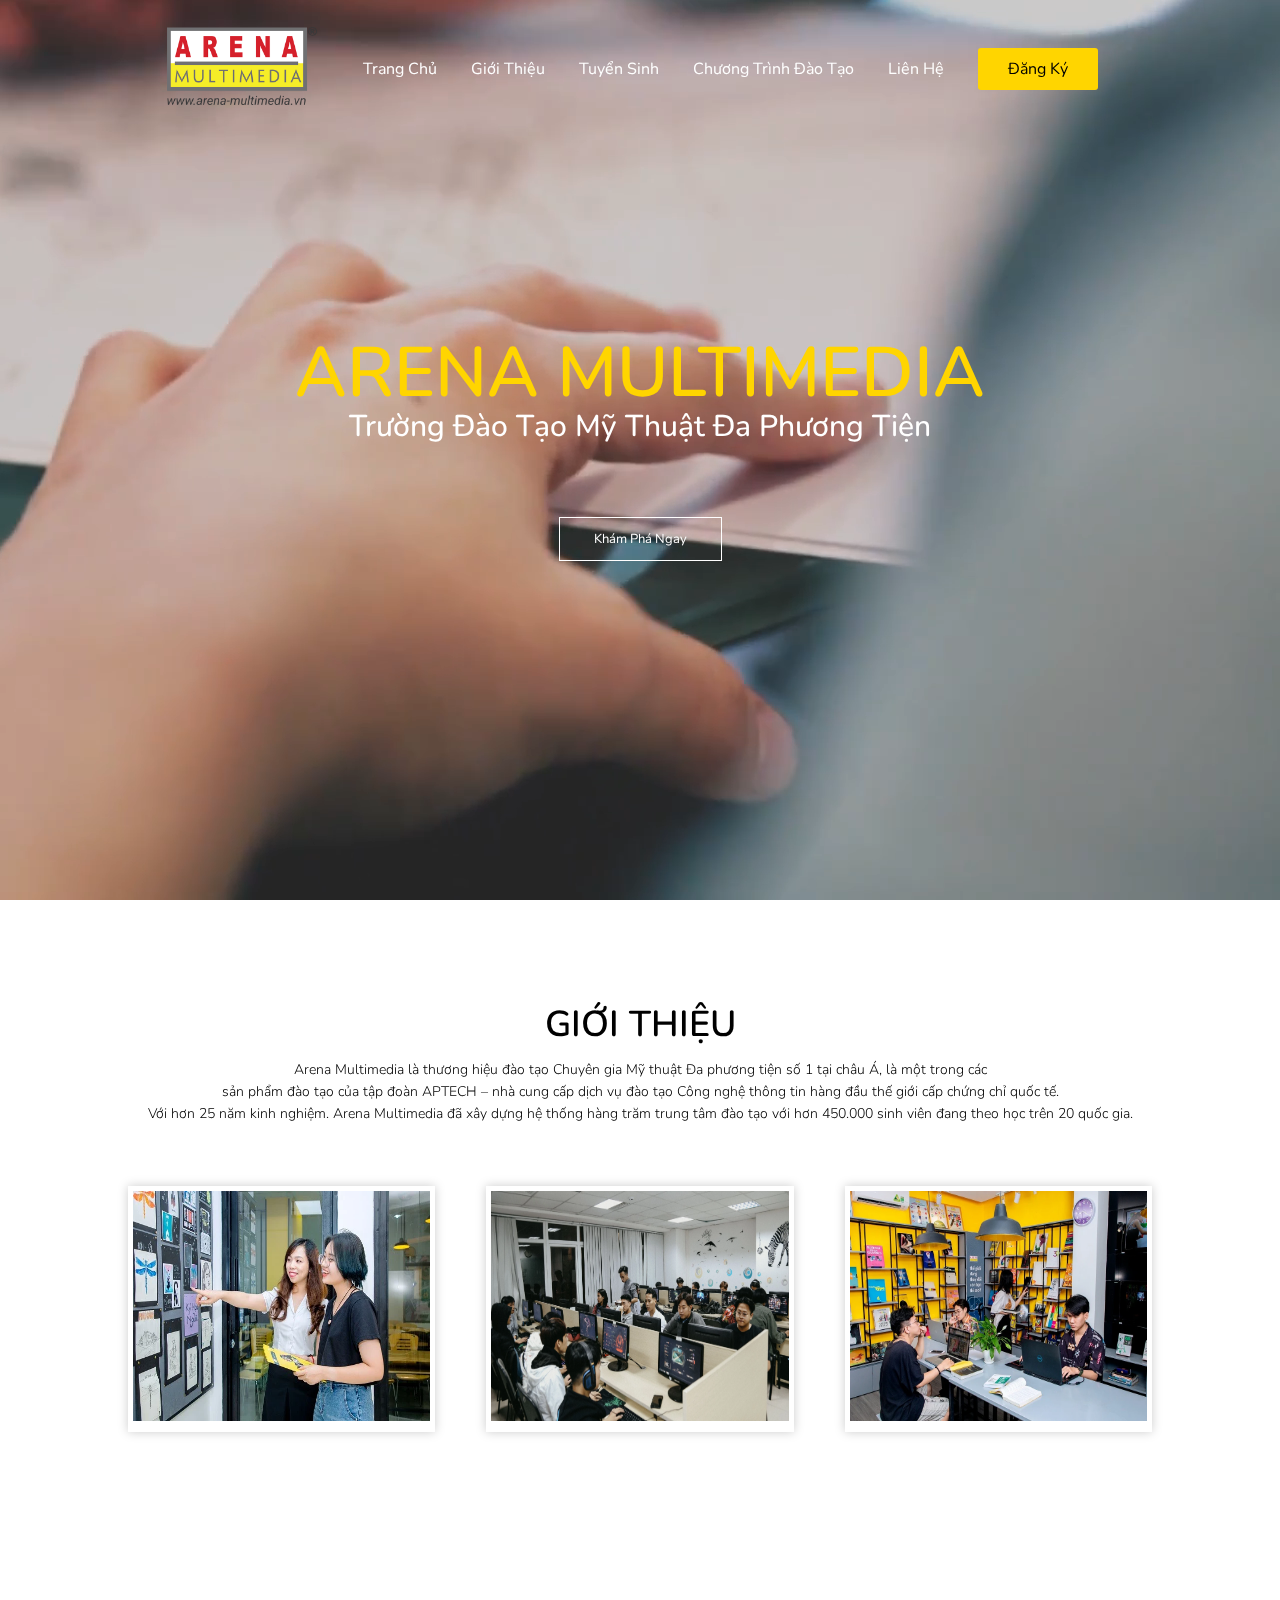
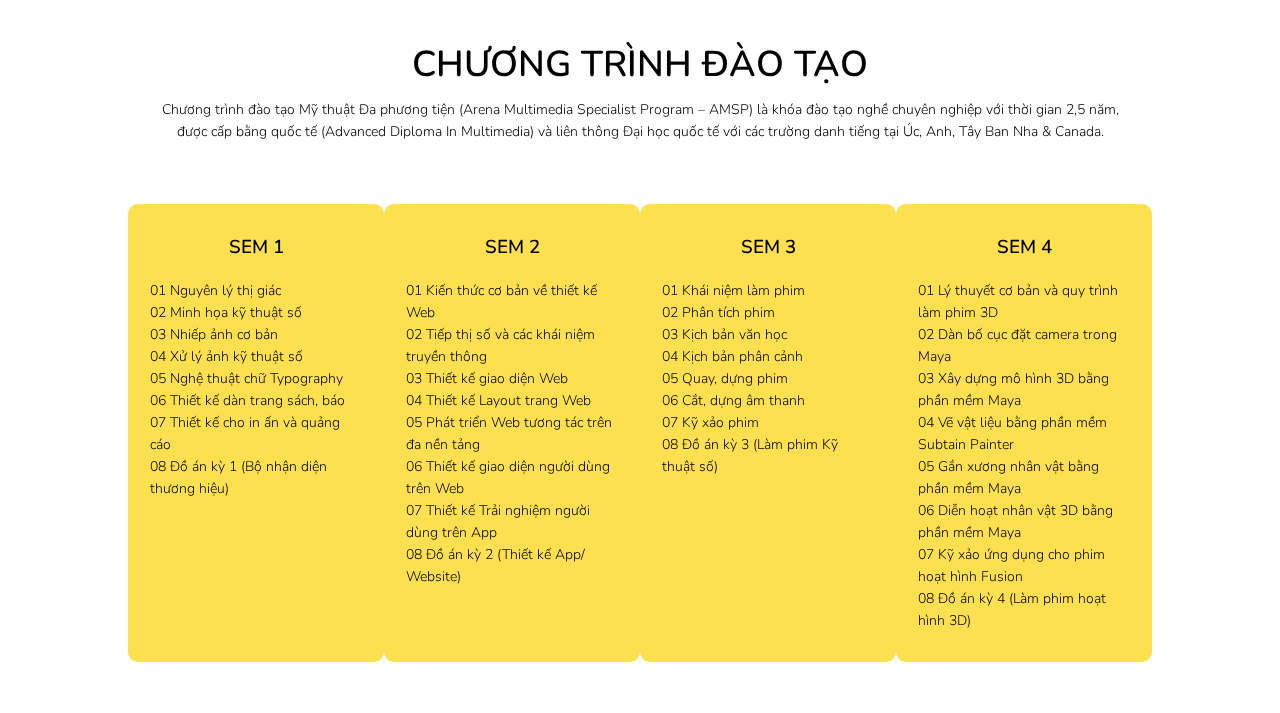
<file: index.html>
<!DOCTYPE html>
<html lang="en">
<head>
    <meta charset="UTF-8">
    <meta http-equiv="X-UA-Compatible" content="IE=edge">
    <meta name="viewport" content="width=device-width, initial-scale=1.0">
    <link rel="stylesheet" href="css/style.css">
    <link rel="preconnect" href="https://fonts.googleapis.com"> 
<link rel="preconnect" href="https://fonts.gstatic.com" crossorigin> 
<link href="https://fonts.googleapis.com/css2?family=Nunito:wght@200;300;400;600;700&display=swap" rel="stylesheet">
    <title>ARENA MULTIMEDIA</title>
</head>
<body>
    <section class="header">
        
        <video autoplay loop class="back-video" muted plays-inline>
            <source src="video/school_-_80 (Original).mp4" type="video/mp4">


        </video>

    <nav>
        <a href="index.html"><img src="images/logo.webp" alt="ảnh logo" class="logo"></a>
        
        <div class="nav-links">
        <ul >
            <li><a href="index.html">Trang Chủ</a></li>
            <li><a href="gioi-thieu.html">Giới Thiệu</a></li>
            <li><a href="tuyensinh.html">Tuyển Sinh</a></li>
            <li><a href="chuong-trinh-dao-tao.html">Chương Trình Đào Tạo</a></li>
            <li><a href="">Liên Hệ</a></li>
            <li class="nut">Đăng Ký</li>
        </ul>
       </div> 
    </nav>
    </div>

    <div class="content">
        <h1>ARENA MULTIMEDIA</h1>
		<h2>Trường Đào Tạo Mỹ Thuật Đa Phương Tiện</h2>
        <a href="" class="hero-btn">Khám Phá Ngay</a> 
    </div>    
   

    </section>
       
<section class="gioithieu">
    <h1>GIỚI THIỆU</h1></div>
    <P>Arena Multimedia là thương hiệu đào tạo Chuyên gia Mỹ thuật Đa phương tiện số 1 tại châu Á, là một trong các<br> sản phẩm đào tạo của tập đoàn APTECH – nhà cung cấp dịch vụ đào tạo Công nghệ thông tin hàng đầu thế giới cấp chứng chỉ quốc tế.
       <br> Với hơn 25 năm kinh nghiệm. Arena Multimedia đã xây dựng hệ thống hàng trăm trung tâm đào tạo với hơn 450.000 sinh viên đang theo học trên 20 quốc gia.</P>
    <div class="row">
        <div class="w-30 shadow">
            <img src="images/4,.webp" class="img-100 h-230">
        </div>
        <div class="w-30 shadow">
            <img src="images/2,.webp" class="img-100 h-230">
        </div>
        <div class="w-30 shadow">
            <img src="images/3,.webp" class="img-100 h-230">
        </div>
    </div>
    </section>
  
    <section class="gioithieu">
        <h1>CHƯƠNG TRÌNH ĐÀO TẠO</h1>
        <p>Chương trình đào tạo Mỹ thuật Đa phương tiện (Arena Multimedia Specialist Program – AMSP) là khóa đào tạo nghề chuyên nghiệp với thời gian 2,5 năm, <br> được cấp bằng quốc tế (Advanced Diploma In Multimedia) và liên thông Đại học quốc tế với các trường danh tiếng tại Úc, Anh, Tây Ban Nha & Canada.</p>
        <div class="row2">
            <div class="chuongtrinh-col">
                <h3>SEM 1</h3>
                <p> 01 Nguyên lý thị giác <br>
                    02 Minh họa kỹ thuật số <br>
                    03 Nhiếp ảnh cơ bản <br>
                    04 Xử lý ảnh kỹ thuật số <br>
                    05 Nghệ thuật chữ Typography <br>
                    06 Thiết kế dàn trang sách, báo <br>
                    07 Thiết kế cho in ấn và quảng cáo <br>
                    08 Đồ án kỳ 1 (Bộ nhận diện thương hiệu) <br>
                </p> 
            </div>

            <div class="chuongtrinh-col">
                <h3>SEM 2</h3>
                <p> 01 Kiến thức cơ bản về thiết kế Web <br>
                    02 Tiếp thị số và các khái niệm truyền thông <br>
                    03 Thiết kế giao diện Web <br>
                    04 Thiết kế Layout trang Web <br>
                    05 Phát triển Web tương tác trên đa nền tảng <br>
                    06 Thiết kế giao diện người dùng trên Web <br>
                    07 Thiết kế Trải nghiệm người dùng trên App <br>
                    08 Đồ án kỳ 2 (Thiết kế App/ Website) <br>
                </p> 
            </div>

            <div class="chuongtrinh-col">
                <h3>SEM 3</h3>
                <p> 01 Khái niệm làm phim <br>
                    02 Phân tích phim <br>
                    03 Kịch bản văn học <br>
                    04 Kịch bản phân cảnh <br>
                    05 Quay, dựng phim <br>
                    06 Cắt, dựng âm thanh <br>
                    07 Kỹ xảo phim <br>
                    08 Đồ án kỳ 3 (Làm phim Kỹ thuật số) <br>
                </p> 
            </div>

            <div class="chuongtrinh-col">
                <h3>SEM 4</h3>
                <p> 01 Lý thuyết cơ bản và quy trình làm phim 3D <br>
                    02 Dàn bố cục đặt camera trong Maya <br>
                    03 Xây dựng mô hình 3D bằng phần mềm Maya <br>
                    04 Vẽ vật liệu bằng phần mềm Subtain Painter <br>
                    05 Gắn xương nhân vật bằng phần mềm Maya <br>
                    06 Diễn hoạt nhân vật 3D bằng phần mềm Maya <br>
                    07 Kỹ xảo ứng dụng cho phim hoạt hình Fusion <br>
                    08 Đồ án kỳ 4 (Làm phim hoạt hình 3D) <br>
                </p> 
            </div>
        </div>

    </section>


</div>
</body>
</html>
</file>
<file: css/style.css>
@charset "utf-8";

*{
    margin: 0;
    padding: 0;
    box-sizing: border-box;
    font-family: 'Nunito', sans-serif;
}

.header{
    min-height: 100vh;
    width: 100%;
    padding: 5px 8%;
    background-position: center;
    background-size: cover;
    position: relative;
}

nav{
    display: flex;
    padding: 2% 6%;
    align-items: center;
    justify-content: space-between;
}
nav img{
    width: 150px;
}
.nav-links{
    flex: 1;
    text-align: right;
}
.nav-links li{
    display: inline-block;
    margin: 0 15px;
}
.nav-links li a{
    text-decoration: none;
    color: white;
    padding: 5px 0;
    position: relative;
}
.nav-links li a::after{
    content: '';
    background: rgb(255, 213, 0);
    width: 0;
    height: 2px;
    position: absolute;
    bottom: 0;
    left: 0;
    transition: width 0.5s;
}
.nav-links li a:hover::after{
    width: 100%;
}
.nut{
    background: rgb(255, 213, 0);
    color: black;
    padding: 10px 30px;
    border-radius: 3px;
    cursor: pointer;
}
.content{
    position: absolute;
    left: 50%;
    top: 50%;
    width: 90%;
    max-width: 900px;
    transform: translate(-50%, -50%);
    text-align: center;
    color: white;
    font-size: 90px;
}
.content h1{
    font-size: 70px;
    font-weight: 600;
    margin-bottom: -20px;
	color: rgb(255, 213, 0);
	
	
}
.content h2{
	font-size: 30px;
	font-weight: 500;
    margin-top: 5px;
	margin-bottom: 5px;
	color: white;
	
}
.content form{
    background: white;
    padding: 10px;
    border-radius: 8px;
    display: flex;
}
.content input{
    flex: 1;
    border: none;
    outline: none;
    padding: 0 20px;
    font-size: 18px;
}
.content button{
    background: rgb(255, 213, 0);
    color: black;
    padding: 15px 40px;
    border: none;
    border-radius: 6px;
    cursor: pointer;
	font-size: 18px
}
.hero-btn{
    display: inline-block;
    text-decoration: none;
    color: white;
    border: 1px solid white;
    padding: 12px 34px;
    font-size: 13px;
    background: transparent;
    position: relative;
    cursor: pointer;
}
.hero-btn:hover{
    border: 1px solid rgb(255, 213, 0);
    background: rgb(255, 213, 0);
    transition: 1s;
}

.gioithieu{
    width: 80%;
    margin: auto;
    text-align: center;
    padding-top: 100px;
}
h1{
    font-size: 36px;
    font-weight: 600;
}
p{
    color: black;
    font-size: 14px;
    font-weight: 300;
    line-height: 22px;
    padding: 10px;
}
.row{
    margin-top: 5%;
    display: flex;
    justify-content: space-between;
    margin-bottom: 10%;
}
.row2{
    margin-top: 5%;
    display: flex;
    justify-content: space-between;
    text-align: left;
}
.chuongtrinh-col{
    flex-basis: 31%;
    background:rgb(253, 224, 79) ;
    border-radius: 10px;
    margin-bottom: 5%;
    padding: 20px 12px;
    transition: 0.5s;
}
h3{
    text-align: center;
    font-weight: 600;
    margin: 10px 0;
}
.chuongtrinh-col:hover{
    box-shadow: 0 0 20px 0px rgba(0,0,0,0,2);
}



*{ box-sizing: border-box}
.w-20{ width:20%; float: left; padding: 15px}
.w-25{ width:25%; float: left; padding: 15px}
.w-30{ width:30%; float: left; padding: 5px; margin-bottom: 5px;}
.w-50{ width:50%; float: left; padding: 15px}
.w-70{ width:70%; float: left; padding: 15px}
.w-80{ width:80%; float: left; padding: 15px}
.w-100{ width:100%; float: left; padding: 15px}
.img-100{ width: 100%; height: auto}
.h-230{height: 230px;}
.shadow{	box-shadow: 0 0 10px #ccc }
.footer{
	background-color:#ccc;
	min-height: 600px
}
.vienchan{ border-bottom: 1px solid #333}
p.chia3cot{
	column-count: 3; 
	column-gap: 100px; 
	column-rule: dashed 1px #ddd; 
	line-height: 1.7em; 
	text-align: justify
}
.back-video{
    position: absolute;
    right: 0%;
    bottom: 0%;
    min-height: 100%;
    min-width: 100%;
    width: auto;
    height: auto;
    z-index: -100;
}
</file>
